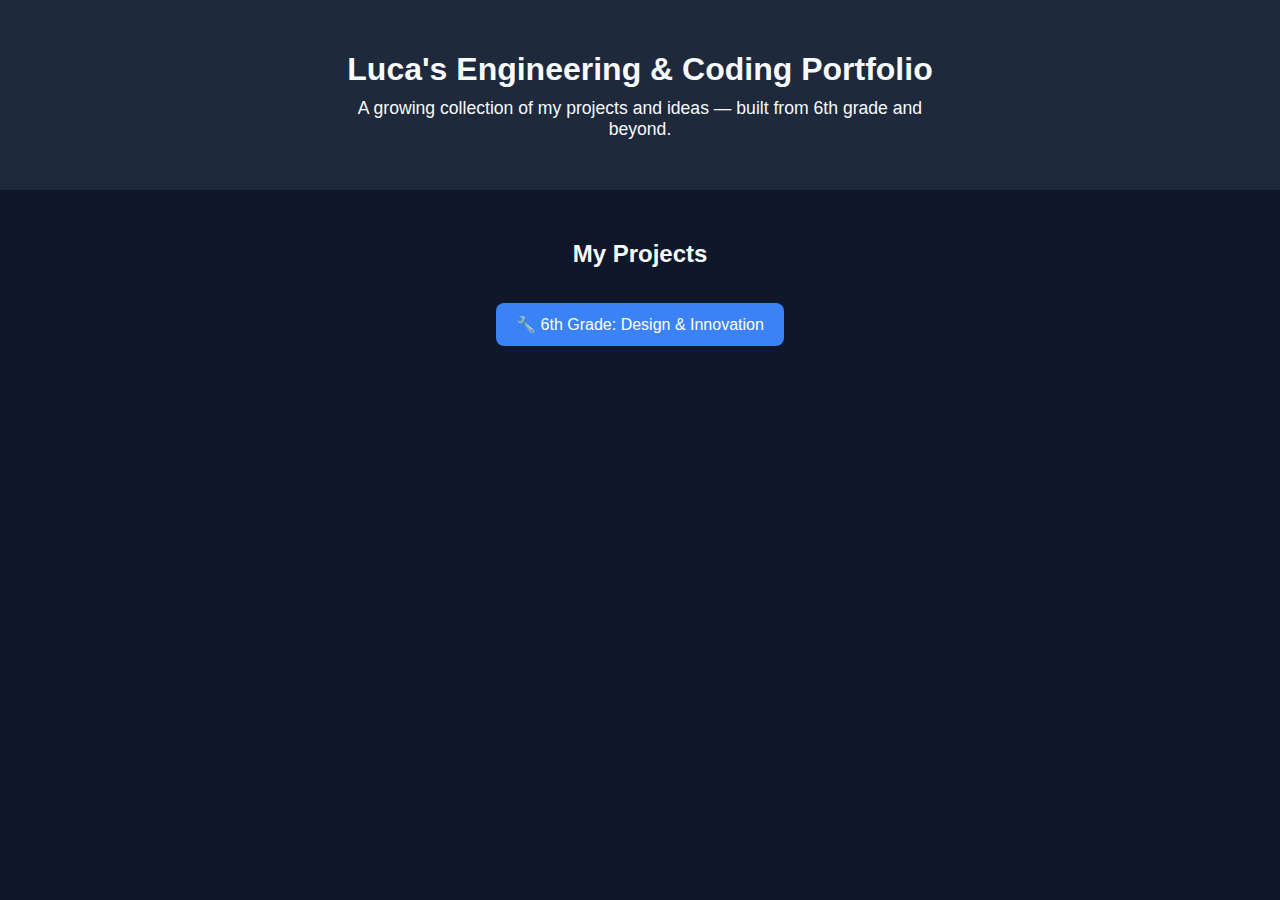
<file: index.html>
<!DOCTYPE html>
<html lang="en">
<head>
    <meta charset="UTF-8">
    <meta name="viewport" content="width=device-width, initial-scale=1.0">
    <title>Luca's Engineering & Coding Portfolio</title>
    <link rel="stylesheet" href="styles.css">
</head>
<body>
    <header>
        <h1>Luca's Engineering & Coding Portfolio</h1>
        <p>A growing collection of my projects and ideas — built from 6th grade and beyond.</p>
    </header>

    <main>
        <section class="portfolio-section">
            <h2>My Projects</h2>
            <a href="grade6.html" class="link-button">🔧 6th Grade: Design & Innovation</a>
        </section>
    </main>
</body>
</html>
</file>
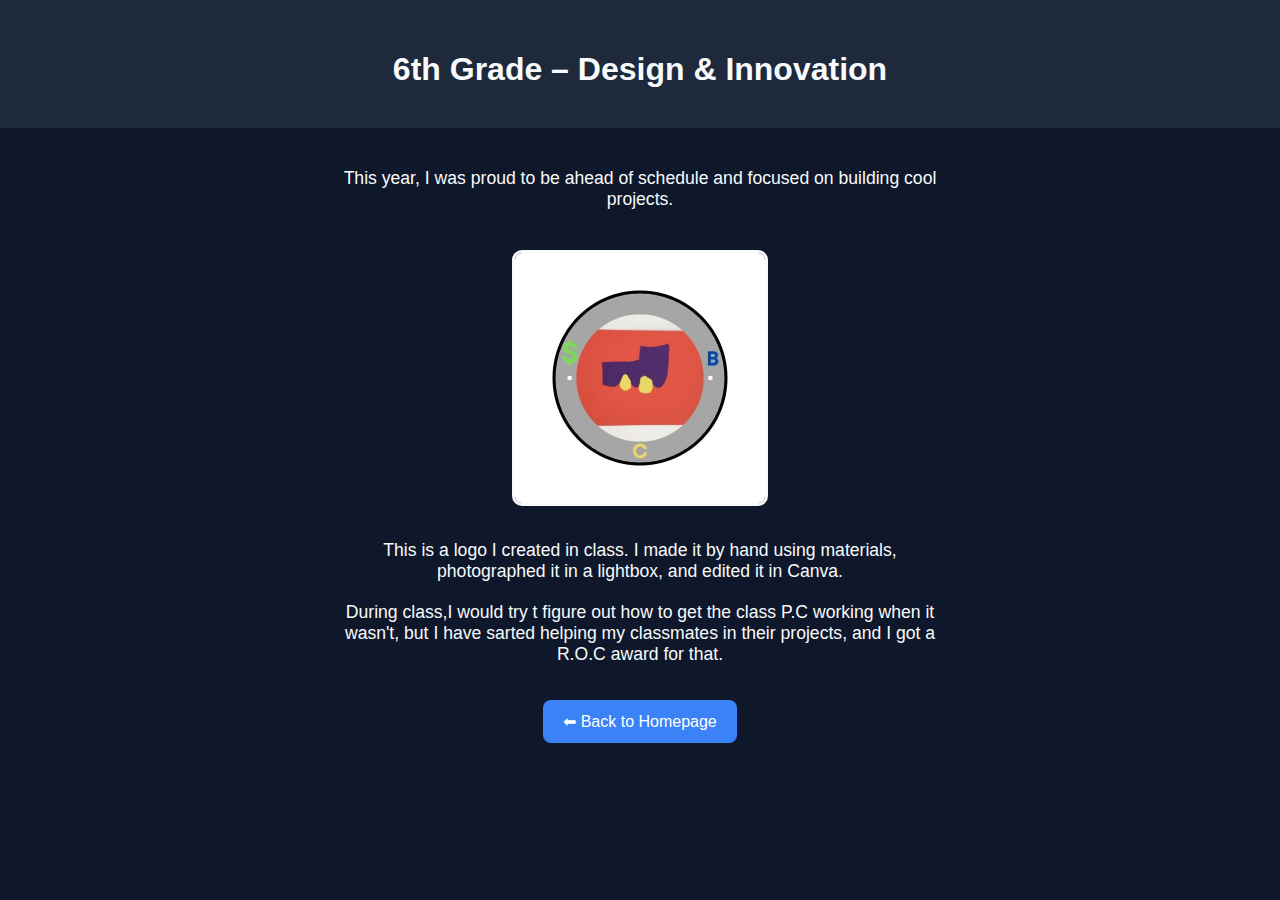
<file: 6thgradedandI.html>
<!DOCTYPE html>
<html lang="en">
<head>
    <meta charset="UTF-8">
    <meta name="viewport" content="width=device-width, initial-scale=1.0">
    <title>6th Grade Design & Innovation</title>
    <link rel="stylesheet" href="styles.css">
</head>
<body>
    <header>
        <h1>6th Grade – Design & Innovation</h1>
    </header>

    <main>
        <p>This year, I was proud to be ahead of schedule and focused on building cool projects.</p>

        <img src="green white minimalist microphone podcast media logo template .jpg" alt="My logo made in class" width="250">

        <p>
            This is a logo I created in class. I made it by hand using materials, photographed it in a lightbox, and edited it in Canva.
        </p>
        <p>
            During class,I would try t figure out how to get the class P.C working when it wasn't, but I have sarted helping my classmates in their projects, and I got a R.O.C award for that.
        </p>

        <a href="index.html" class="link-button">⬅ Back to Homepage</a>
    </main>
</body>
</html>
</file>
<file: styles.css>
body {
    font-family: 'Segoe UI', sans-serif;
    background-color: #0f172a;
    color: #f8fafc;
    margin: 0;
    padding: 0;
    text-align: center;
}

header {
    background-color: #1e293b;
    padding: 30px 10px;
}

h1 {
    font-size: 2em;
    margin-bottom: 10px;
}

p {
    font-size: 1.1em;
    max-width: 600px;
    margin: 10px auto 20px;
}

main {
    padding: 30px 15px;
}

.link-button {
    display: inline-block;
    background-color: #3b82f6;
    color: white;
    text-decoration: none;
    padding: 12px 20px;
    border-radius: 8px;
    font-size: 1em;
    margin-top: 15px;
    transition: background-color 0.3s;
}

.link-button:hover {
    background-color: #2563eb;
}

img {
    margin: 20px 0;
    border: 3px solid #f8fafc;
    border-radius: 10px;
}
</file>
